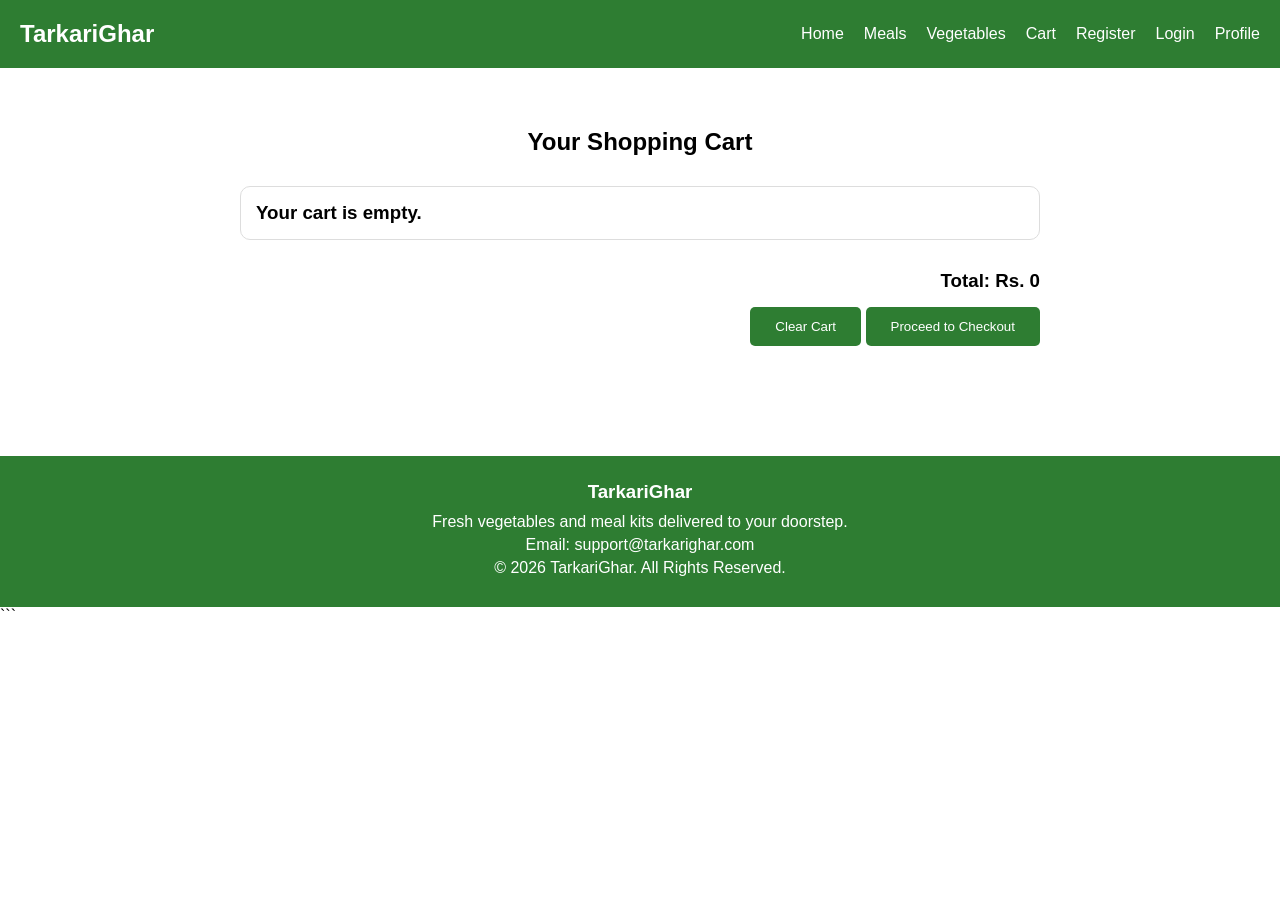
<file: pages/cart.html>
<!DOCTYPE html>
<html lang="en">
<head>
    <meta charset="UTF-8">
    <meta name="viewport" content="width=device-width, initial-scale=1.0">
    <title>Cart - TarkariGhar</title>
    <link rel="stylesheet" href="../css/style.css">
</head>
<body>

    <nav>
        <h1>TarkariGhar</h1>

        <ul>
            <li><a href="../index.html">Home</a></li>
            <li><a href="meals.html">Meals</a></li>
            <li><a href="vegetables.html">Vegetables</a></li>
            <li><a href="cart.html">Cart</a></li>
            <li><a href="register.html">Register</a></li>
            <li><a href="login.html">Login</a></li>
            <li><a href="profile.html">Profile</a></li>
        </ul>
    </nav>

    <section class="cart-section">

        <h2>Your Shopping Cart</h2>

        <div class="cart-container">

            <div id="cart-items"></div>

            <div class="cart-total">
                <h3 id="total-price">Total: Rs. 0</h3>

                <button onclick="clearCart()">
                    Clear Cart
                </button>

                <button>
                    Proceed to Checkout
                </button>
            </div>

        </div>

    </section>

    <script>

        const cart = JSON.parse(localStorage.getItem("cart")) || [];

        const cartItems = document.getElementById("cart-items");

        let total = 0;

        if (cart.length === 0) {

            cartItems.innerHTML = `
                <div class="cart-item">
                    <h3>Your cart is empty.</h3>
                </div>
            `;

        } else {

            cart.forEach(item => {

                total += item.price;

                cartItems.innerHTML += `
                    <div class="cart-item">
                        <div>
                            <h3>${item.name}</h3>
                            <p>Rs. ${item.price}</p>
                        </div>
                    </div>
                `;

            });

        }

        document.getElementById("total-price").textContent =
            "Total: Rs. " + total;

        function clearCart() {

            localStorage.removeItem("cart");

            location.reload();

        }

    </script>

    <footer>
    <h3>TarkariGhar</h3>

    <p>Fresh vegetables and meal kits delivered to your doorstep.</p>

    <p>Email: support@tarkarighar.com</p>

    <p>© 2026 TarkariGhar. All Rights Reserved.</p>
</footer>

</body>
</html>
```
</file>
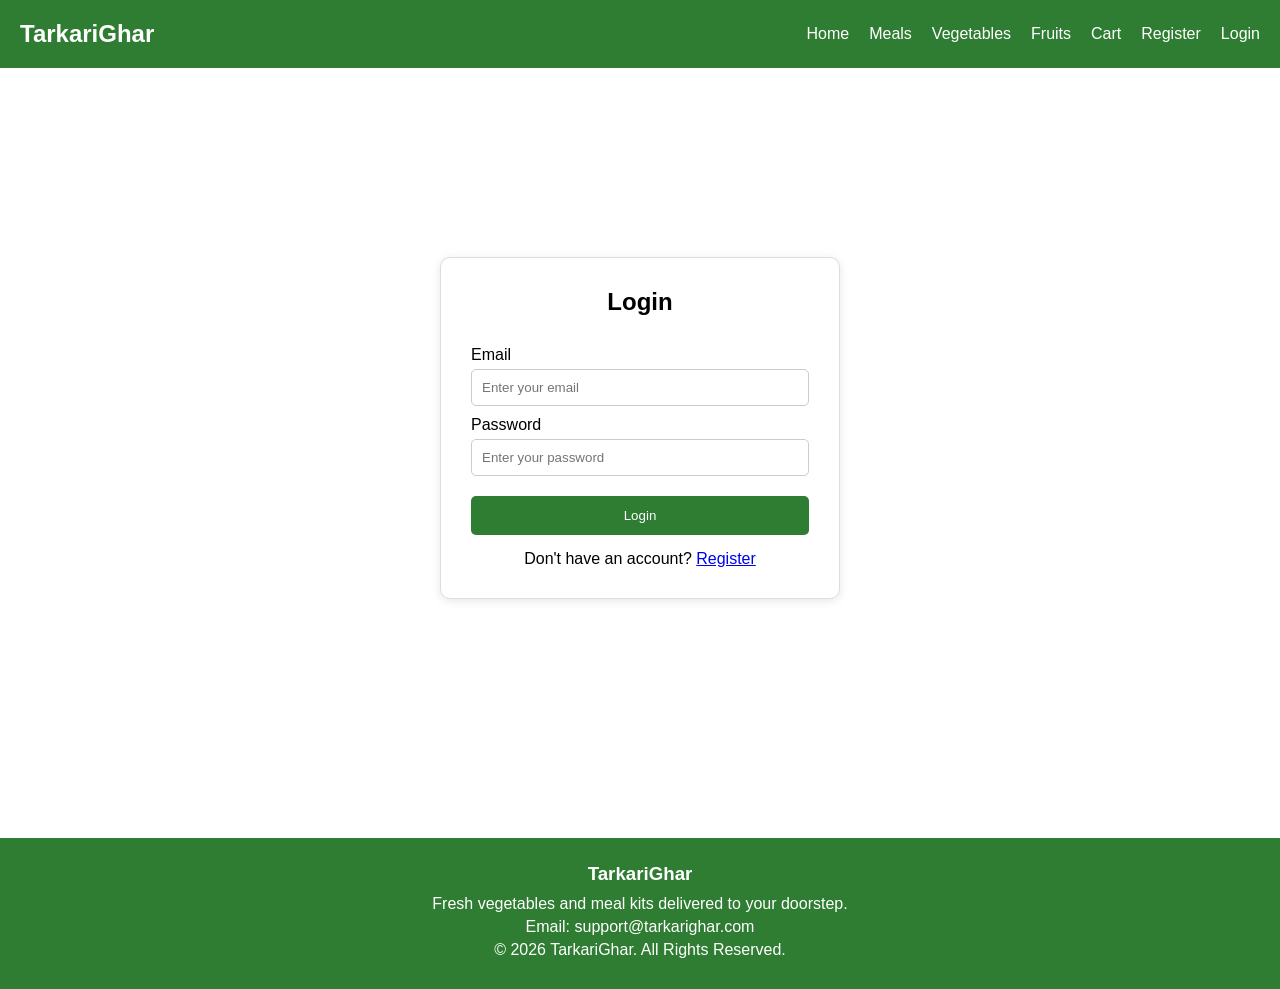
<file: pages/login.html>
<!DOCTYPE html>
<html lang="en">
<head>
    <meta charset="UTF-8">
    <meta name="viewport" content="width=device-width, initial-scale=1.0">
    <title>Login - TarkariGhar</title>

    <link rel="stylesheet" href="../css/style.css">
</head>
<body>

    <nav>
        <h1>TarkariGhar</h1>

        <ul>
            <li><a href="../index.html">Home</a></li>
            <li><a href="meals.html">Meals</a></li>
            <li><a href="vegetables.html">Vegetables</a></li>
            <li><a href="fruits.html">Fruits</a></li>
            <li><a href="cart.html">Cart</a></li>
            <li><a href="register.html">Register</a></li>
            <li><a href="login.html">Login</a></li>
        </ul>
    </nav>

    <section class="login-section">

        <div class="login-box">

            <h2>Login</h2>

            <form id="loginForm">

                <label>Email</label>
                <input
                    type="email"
                    id="email"
                    placeholder="Enter your email"
                    required
                >

                <label>Password</label>
                <input
                    type="password"
                    id="password"
                    placeholder="Enter your password"
                    required
                >

                <button type="submit">
                    Login
                </button>

            </form>

            <p>
                Don't have an account?
                <a href="register.html">Register</a>
            </p>

        </div>

    </section>

    <script>

        document.getElementById("loginForm")
        .addEventListener("submit", function(event){

            event.preventDefault();

            const email =
                document.getElementById("email").value;

            const password =
                document.getElementById("password").value;

            const user =
                JSON.parse(localStorage.getItem("user"));

            if(!user){

                alert(
                    "No account found. Please register first."
                );

                return;
            }

            if(
                email === user.email &&
                password === user.password
            ){

                localStorage.setItem(
                    "loggedIn",
                    "true"
                );

                localStorage.setItem(
                    "loggedInUser",
                    user.name
                );

                alert("Login Successful!");

                window.location.href =
                    "../index.html";

            } else {

                alert(
                    "Invalid Email or Password"
                );

            }

        });

    </script>

    <footer>
    <h3>TarkariGhar</h3>

    <p>Fresh vegetables and meal kits delivered to your doorstep.</p>

    <p>Email: support@tarkarighar.com</p>

    <p>© 2026 TarkariGhar. All Rights Reserved.</p>
</footer>

</body>
</html>
</file>
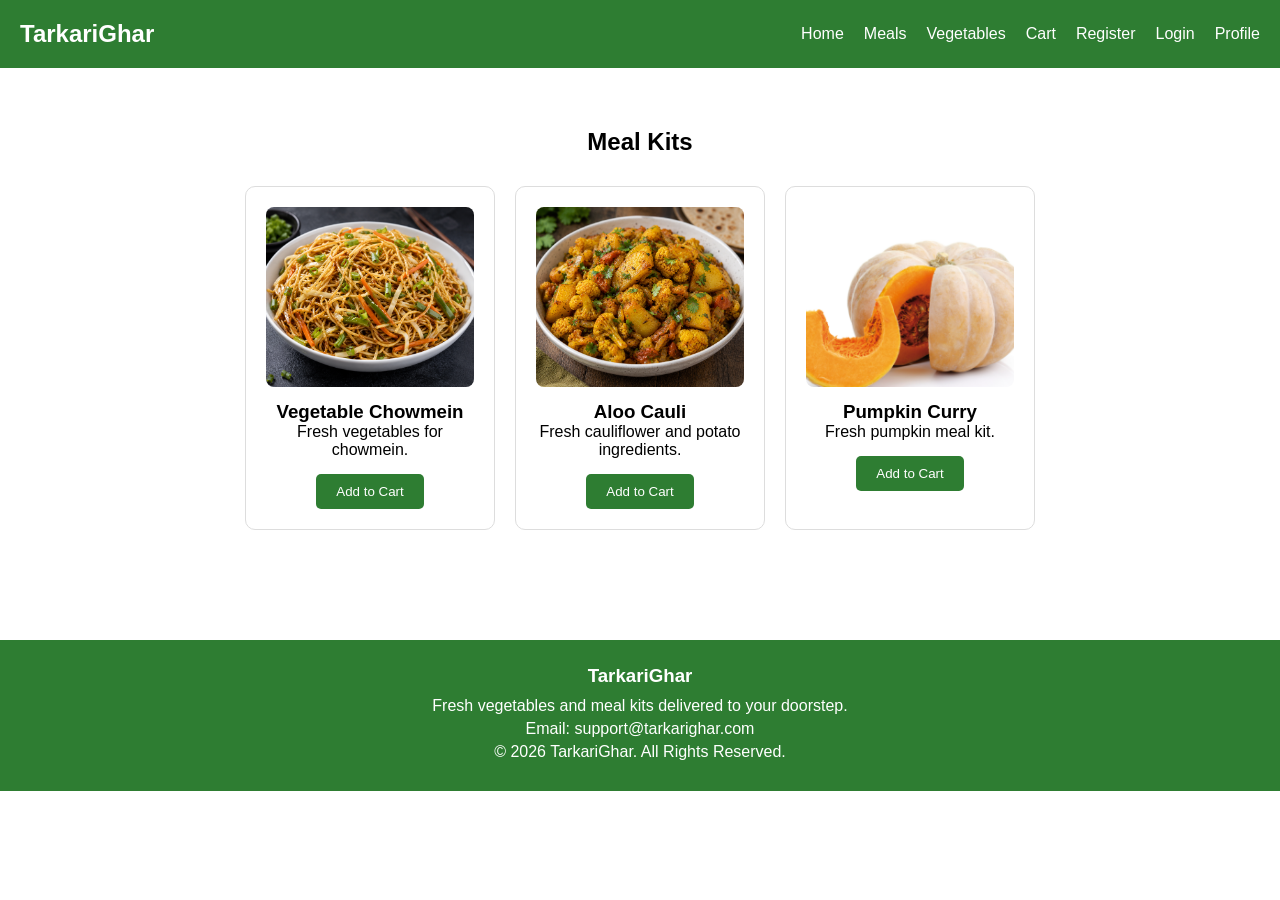
<file: pages/meals.html>
<!DOCTYPE html>
<html lang="en">
<head>
    <meta charset="UTF-8">
    <meta name="viewport" content="width=device-width, initial-scale=1.0">
    <title>Meals - TarkariGhar</title>

    <link rel="stylesheet" href="../css/style.css">
</head>
<body>

    <nav>
        <h1>TarkariGhar</h1>

        <ul>
            <li><a href="../index.html">Home</a></li>
            <li><a href="meals.html">Meals</a></li>
            <li><a href="vegetables.html">Vegetables</a></li>
            <li><a href="cart.html">Cart</a></li>
            <li><a href="register.html">Register</a></li>
            <li><a href="login.html">Login</a></li>
            <li><a href="pages/profile.html">Profile</a></li>
        </ul>
    </nav>

    <section class="popular-meals">

        <h2>Meal Kits</h2>

        <div class="meal-container">

            <div class="meal-card">
    <img src="../images/chowmein.png" width="300">

    <h3>Vegetable Chowmein</h3>

    <p>Fresh vegetables for chowmein.</p>

    <button onclick="addToCart('Vegetable Chowmein Kit',250)">
    Add to Cart
</button>
</div>

            <div class="meal-card">
    <img src="../images/couli aalu.png" alt="Aloo Cauli">

    <h3>Aloo Cauli</h3>

    <p>Fresh cauliflower and potato ingredients.</p>

    <button onclick="addToCart('Aloo Cauli Kit',300)">
    Add to Cart
</button>
</div>

<div class="meal-card">
    <img src="../images/pumpkin.png" alt="Pumpkin Curry">

    <h3>Pumpkin Curry</h3>

    <p>Fresh pumpkin meal kit.</p>

    <button onclick="addToCart('Pumpkin Curry Kit',200)">
    Add to Cart
</button>
</div>
                

    </section>

    <footer>
    <h3>TarkariGhar</h3>

    <p>Fresh vegetables and meal kits delivered to your doorstep.</p>

    <p>Email: support@tarkarighar.com</p>

    <p>© 2026 TarkariGhar. All Rights Reserved.</p>
</footer>

    <script src="../js/cart.js"></script>
</body>
</html>
</file>
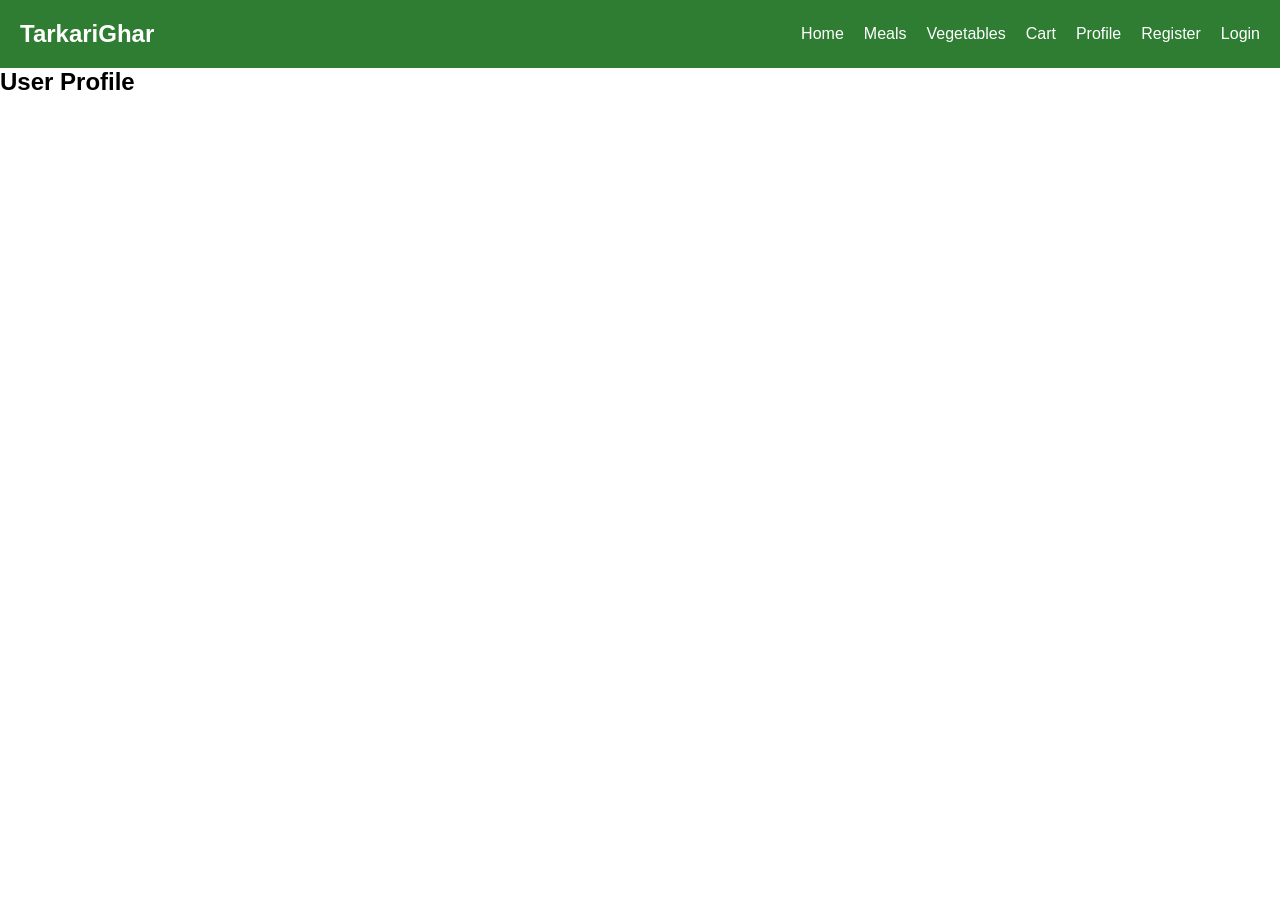
<file: pages/profile.html>
<!DOCTYPE html>
<html lang="en">
<head>
    <meta charset="UTF-8">
    <meta name="viewport" content="width=device-width, initial-scale=1.0">
    <title>Profile - TarkariGhar</title>
    <link rel="stylesheet" href="../css/style.css">
</head>
<body>
    <nav>
        <h1>TarkariGhar</h1>
        <ul>
            <li><a href="../index.html">Home</a></li>
            <li><a href="meals.html">Meals</a></li>
            <li><a href="vegetables.html">Vegetables</a></li>
            <li><a href="cart.html">Cart</a></li>
            <li><a href="profile.html">Profile</a></li>
            <li><a href="register.html">Register</a></li>
            <li><a href="login.html">Login</a></li>
        </ul>
    </nav>

    <section class="profile">
        <h2> User Profile</h2>
        
    </section>

    <script>

const user =
JSON.parse(localStorage.getItem("user"));

if(user){

    document.getElementById("username")
    .textContent =
    "Name: " + user.name;

    document.getElementById("useremail")
    .textContent =
    "Email: " + user.email;

}

function logout(){

    localStorage.removeItem("loggedIn");
    localStorage.removeItem("loggedInUser");

    window.location.href =
    "login.html";

}

</script>
</body>
</html>
</file>
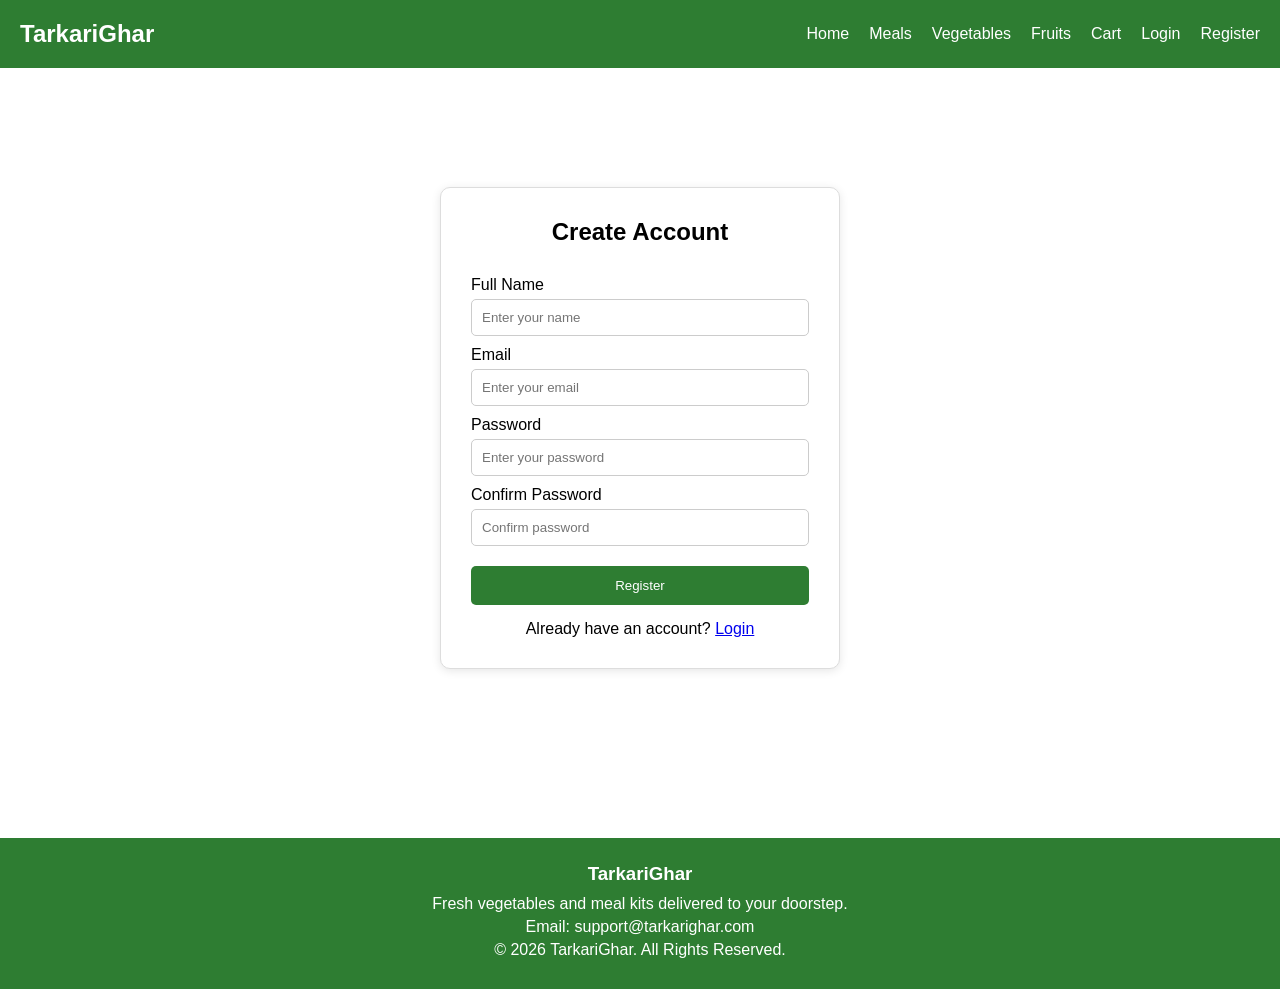
<file: pages/register.html>
<!DOCTYPE html>
<html lang="en">
<head>
    <meta charset="UTF-8">
    <meta name="viewport" content="width=device-width, initial-scale=1.0">
    <title>Register - TarkariGhar</title>

    <link rel="stylesheet" href="../css/style.css">
</head>
<body>

    <nav>
        <h1>TarkariGhar</h1>

        <ul>
            <li><a href="../index.html">Home</a></li>
            <li><a href="meals.html">Meals</a></li>
            <li><a href="vegetables.html">Vegetables</a></li>
            <li><a href="fruits.html">Fruits</a></li>
            <li><a href="cart.html">Cart</a></li>
            <li><a href="login.html">Login</a></li>
            <li><a href="register.html">Register</a></li>
        </ul>
    </nav>

    <section class="login-section">

        <div class="login-box">

            <h2>Create Account</h2>

            <form id="registerForm">

                <label>Full Name</label>
                <input type="text" id="name" placeholder="Enter your name" required>

                <label>Email</label>
                <input type="email" id="email" placeholder="Enter your email" required>

                <label>Password</label>
                <input type="password" id="password" placeholder="Enter your password" required>

                <label>Confirm Password</label>
                <input type="password" id="confirmPassword" placeholder="Confirm password" required>

                <button type="submit">Register</button>

            </form>

            <p>
                Already have an account?
                <a href="login.html">Login</a>
            </p>

        </div>

    </section>

    <script>

        document.getElementById("registerForm")
        .addEventListener("submit", function(event){

            event.preventDefault();

            const name = document.getElementById("name").value;
            const email = document.getElementById("email").value;
            const password = document.getElementById("password").value;
            const confirmPassword = document.getElementById("confirmPassword").value;

            if(password !== confirmPassword){
                alert("Passwords do not match!");
                return;
            }

            const user = {
                name: name,
                email: email,
                password: password
            };

            localStorage.setItem("user", JSON.stringify(user));

            alert("Registration Successful!");

            window.location.href = "login.html";

        });

    </script>

    <footer>
    <h3>TarkariGhar</h3>

    <p>Fresh vegetables and meal kits delivered to your doorstep.</p>

    <p>Email: support@tarkarighar.com</p>

    <p>© 2026 TarkariGhar. All Rights Reserved.</p>
</footer>

</body>
</html>
</file>
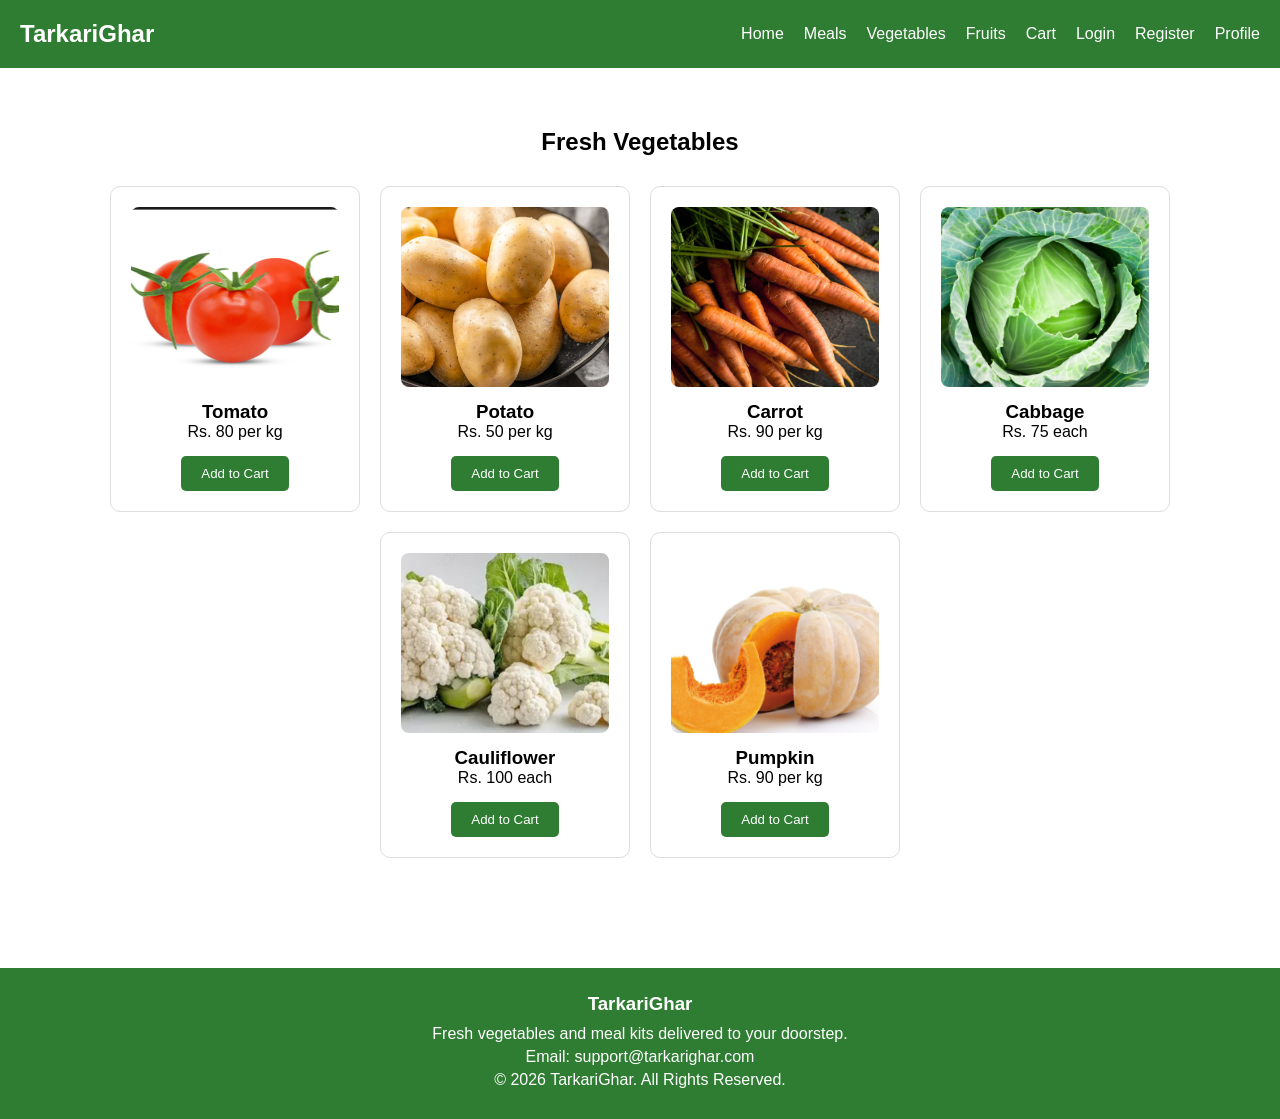
<file: pages/vegetables.html>
<!DOCTYPE html>
<html lang="en">
<head>
    <meta charset="UTF-8">
    <meta name="viewport" content="width=device-width, initial-scale=1.0">
    <title>Vegetables - TarkariGhar</title>
    <link rel="stylesheet" href="../css/style.css">
</head>
<body>

    <nav>
        <h1>TarkariGhar</h1>

        <ul>
            <li><a href="../index.html">Home</a></li>
            <li><a href="meals.html">Meals</a></li>
            <li><a href="vegetables.html">Vegetables</a></li>
            <li><a href="fruits.html">Fruits</a></li>
            <li><a href="cart.html">Cart</a></li>
            <li><a href="login.html">Login</a></li>
            <li><a href="register.html">Register</a></li>
            <li><a href="profile.html">Profile</a></li>
        </ul>
    </nav>

    <section class="popular-meals">

        <h2>Fresh Vegetables</h2>

        <div class="meal-container">

            <div class="meal-card">
                <img src="../images/tomato.png" alt="Tomato">
                <h3>Tomato</h3>
                <p>Rs. 80 per kg</p>
                <button onclick="addToCart('Tomato',80)">
                    Add to Cart
                </button>
            </div>

            <div class="meal-card">
                <img src="../images/potatoes.png" alt="Potato">
                <h3>Potato</h3>
                <p>Rs. 50 per kg</p>
                <button onclick="addToCart('Potato',50)">
                    Add to Cart
                </button>
            </div>

            <div class="meal-card">
                <img src="../images/carrot.png" alt="Carrot">
                <h3>Carrot</h3>
                <p>Rs. 90 per kg</p>
                <button onclick="addToCart('Carrot',90)">
                    Add to Cart
                </button>
            </div>

            <div class="meal-card">
                <img src="../images/cabbage.png" alt="Cabbage">
                <h3>Cabbage</h3>
                <p>Rs. 75 each</p>
                <button onclick="addToCart('Cabbage',75)">
                    Add to Cart
                </button>
            </div>

            <div class="meal-card">
                <img src="../images/couliflower.png" alt="Cauliflower">
                <h3>Cauliflower</h3>
                <p>Rs. 100 each</p>
                <button onclick="addToCart('Cauliflower',100)">
                    Add to Cart
                </button>
            </div>

            <div class="meal-card">
                <img src="../images/pumpkin.png" alt="Pumpkin">
                <h3>Pumpkin</h3>
                <p>Rs. 90 per kg</p>
                <button onclick="addToCart('Pumpkin',90)">
                    Add to Cart
                </button>
            </div>

        </div>

    </section>

    <footer>
    <h3>TarkariGhar</h3>

    <p>Fresh vegetables and meal kits delivered to your doorstep.</p>

    <p>Email: support@tarkarighar.com</p>

    <p>© 2026 TarkariGhar. All Rights Reserved.</p>
</footer>

    <script src="../js/cart.js"></script>

</body>
</html>
</file>
<file: css/style.css>
*{
    margin:0;
    padding:0;
    box-sizing:border-box;
}

body{
    font-family:Arial,sans-serif;
}

nav{
    display:flex;
    justify-content:space-between;
    align-items:center;
    padding:20px;
    background:#2e7d32;
    color:white;
}

nav ul{
    display:flex;
    list-style:none;
    gap:20px;
}

nav a{
    color:white;
    text-decoration:none;
}

.hero{
    text-align:center;
    padding:100px 20px;
}

.hero h2{
    margin-bottom:15px;
}

.hero button{
    padding:10px 20px;
    cursor:pointer;
}
.hero{
    padding:120px 20px;
    text-align:center;
    background:#f4fff4;
}

.hero h2{
    font-size:42px;
    margin-bottom:20px;
    color:#2e7d32;
}

.hero p{
    font-size:18px;
    margin-bottom:30px;
    color:#555;
}

.hero-buttons{
    display:flex;
    justify-content:center;
    gap:15px;
}

.btn{
    text-decoration:none;
    background:#2e7d32;
    color:white;
    padding:12px 25px;
    border-radius:8px;
}

.btn:hover{
    background:#256428;
}

.popular-meals{
    padding:60px 20px;
}

.popular-meals h2{
    text-align:center;
    margin-bottom:30px;
}

.meal-container{
    display:flex;
    justify-content:center;
    gap:20px;
    flex-wrap:wrap;
}

.meal-card{
    width:250px;
    padding:20px;
    border:1px solid #ddd;
    border-radius:10px;
    text-align:center;
    transition:0.3s;
}

.meal-card:hover{
    transform:translateY(-5px);
}

.meal-card button{
    margin-top:15px;
    padding:10px 20px;
    border:none;
    background:#2e7d32;
    color:white;
    border-radius:5px;
    cursor:pointer;
}

.meal-card button:hover{
    background:#256428;
}

.meal-card img{
    width:100%;
    height:180px;
    object-fit:cover;
    border-radius:8px;
    margin-bottom:10px;
}

.cart-section{
    padding:60px 20px;
}

.cart-section h2{
    text-align:center;
    margin-bottom:30px;
}

.cart-container{
    max-width:800px;
    margin:auto;
}

.cart-item{
    display:flex;
    align-items:center;
    gap:20px;
    padding:15px;
    margin-bottom:15px;
    border:1px solid #ddd;
    border-radius:10px;
    background:white;
}

.cart-item img{
    width:100px;
    height:100px;
    object-fit:cover;
    border-radius:8px;
}

.cart-total{
    margin-top:30px;
    text-align:right;
}

.cart-total h3{
    margin-bottom:15px;
}

.cart-total button{
    background:#2e7d32;
    color:white;
    border:none;
    padding:12px 25px;
    border-radius:5px;
    cursor:pointer;
}

.cart-total button:hover{
    background:#256428;
}

.login-section{
    display:flex;
    justify-content:center;
    align-items:center;
    min-height:80vh;
}

.login-box{
    width:400px;
    padding:30px;
    border:1px solid #ddd;
    border-radius:10px;
    background:white;
    box-shadow:0 2px 10px rgba(0,0,0,0.1);
}

.login-box h2{
    text-align:center;
    margin-bottom:20px;
}

.login-box form{
    display:flex;
    flex-direction:column;
}

.login-box label{
    margin-top:10px;
    margin-bottom:5px;
}

.login-box input{
    padding:10px;
    border:1px solid #ccc;
    border-radius:5px;
}

.login-box button{
    margin-top:20px;
    padding:12px;
    background:#2e7d32;
    color:white;
    border:none;
    border-radius:5px;
    cursor:pointer;
}

.login-box button:hover{
    background:#256428;
}

.login-box p{
    text-align:center;
    margin-top:15px;
}

.stats{
    display:flex;
    justify-content:center;
    gap:30px;
    padding:50px;
}

.stat-card{
    padding:20px;
    width:180px;
    text-align:center;
    border-radius:10px;
    box-shadow:0 2px 8px rgba(0,0,0,0.1);
}
footer{
    background:#2e7d32;
    color:white;
    text-align:center;
    padding:25px;
    margin-top:50px;
}

footer h3{
    margin-bottom:10px;
}

footer p{
    margin:5px 0;
}
</file>
